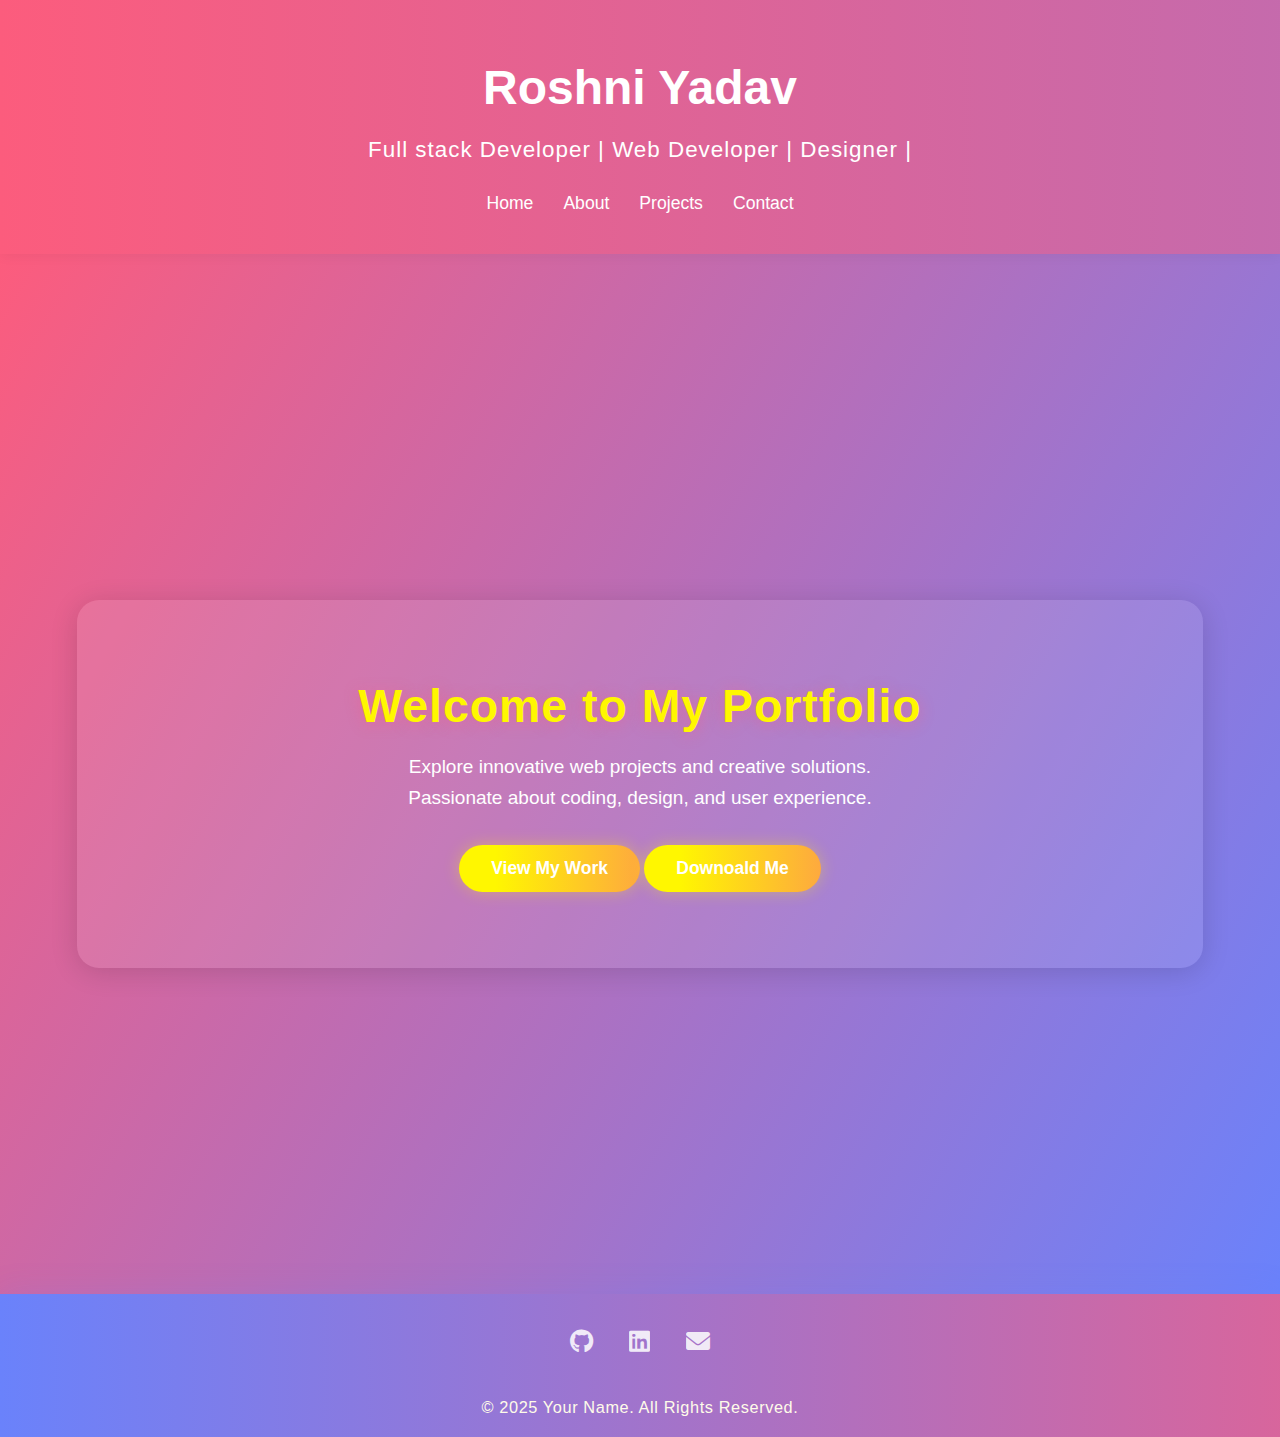
<file: index.html>
<!DOCTYPE html>
<html lang="en">
<head>
  <meta charset="UTF-8">
  <meta name="viewport" content="width=device-width, initial-scale=1.0">
  <title>Your Name - Portfolio</title>
  <link rel="stylesheet" href="style.css"> <!-- Or use internal style -->
  <link rel="stylesheet" href="https://cdnjs.cloudflare.com/ajax/libs/font-awesome/6.0.0/css/all.min.css">

</head>
<body>
  <header class="portfolio-header">
    <div class="container">
      <h1>Roshni Yadav</h1>
      <p class="subtitle">Full stack Developer | Web Developer | Designer |</p>
      <nav>
        <ul>
          <li><a href="/">Home</a></li>
          <li><a href="about.html">About</a></li>
          <li><a href="project.html">Projects</a></li>
          <li><a href="contact.html">Contact</a></li>
        </ul>
      </nav>
    </div>
  </header>
 
<section class="home-section">
  <div class="home-container">
    <div class="welcome-content">
      <h1>Welcome to My Portfolio</h1>
      <p>
        Explore innovative web projects and creative solutions.<br>
        Passionate about coding, design, and user experience.
      </p>
      <a href="project.html" class="home-btn">View My Work</a>
      <a href="https://drive.google.com/file/d/1DohUEi0daZs3UheD3e2JfSILtFPoRewf/view?usp=drive_link" class="home-btn">Downoald Me</a>
    </div>
    
  </div>
</section>



<footer class="portfolio-footer">
  <div class="footer-container">
    <div class="footer-socials">
      <a href="https://github.com/roshniyadav00001" target="_blank" aria-label="GitHub"><i class="fab fa-github"></i></a>
      <a href="https://linkedin.com/in/roshni-yadav-176b7527a" target="_blank" aria-label="LinkedIn"><i class="fab fa-linkedin"></i></a>
      <a href="mailto:roshniyadav00001@gmail.com" aria-label="Email"><i class="fas fa-envelope"></i></a>
    </div>
    <p class="footer-copy">
      &copy; 2025 Your Name. All Rights Reserved.
    </p>
  </div>
</footer>


 
</body>
</html>
</file>
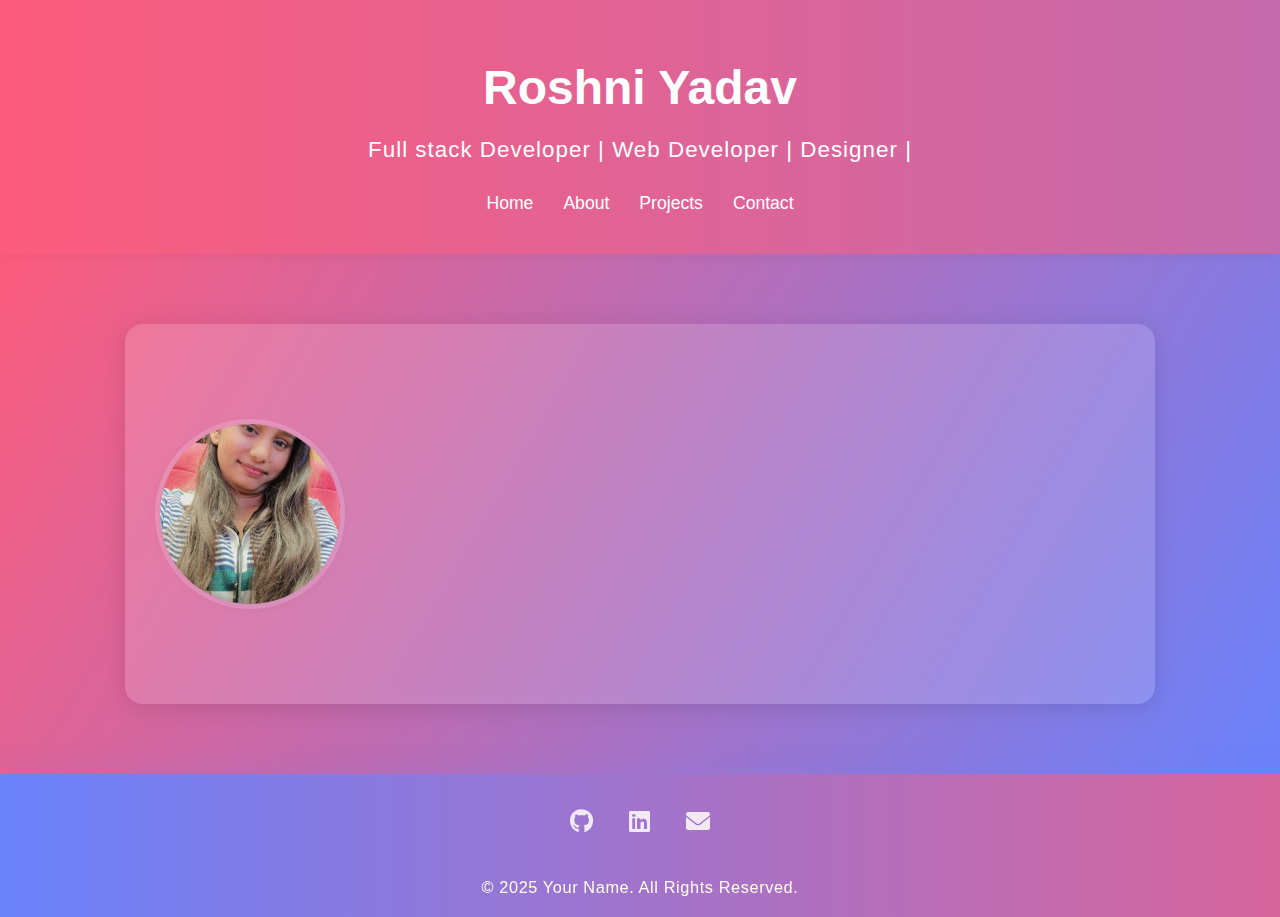
<file: about.html>
<!DOCTYPE html>
<html lang="en">
<head>
  <meta charset="UTF-8">
  <meta name="viewport" content="width=device-width, initial-scale=1.0">
  <title>About Me</title>
  <link rel="stylesheet" href="about.css">
   <link rel="stylesheet" href="https://cdnjs.cloudflare.com/ajax/libs/font-awesome/6.0.0/css/all.min.css">
</head>
<body>
   <header class="portfolio-header">
    <div class="container">
      <h1>Roshni Yadav</h1>
      <p class="subtitle">Full stack Developer | Web Developer | Designer |</p>
      <nav>
        <ul>
          <li><a href="/">Home</a></li>
          <li><a href="about.html">About</a></li>
          <li><a href="project.html">Projects</a></li>
          <li><a href="contact.html">Contact</a></li>
        </ul>
      </nav>
    </div>
  </header>
  <section class="about-section" id="about">
    <div class="about-container">
      <img src="Snapchat-1958106701.jpg" alt="" class="about-photo">
      <div class="about-content">
        <h2>About Me</h2>
        <p>
          Hi! I'm <strong>Roshni Yadav</strong>, a passionate web developer and designer dedicated to creating beautiful, functional digital experiences. My interests include Frontend develoment, interactive web apps, and creative coding.
        </p>
        <div class="about-details">
          <p><b>Email:</b>roshniyadav00001@gmail.com</p>
          <p><b>Location:</b> Kanpur, India</p>
        </div>
        <a class="about-btn" href="project.html">See My Projects</a>
      </div>
    </div>
  </section>
  <footer class="portfolio-footer">
  <div class="footer-container">
    <div class="footer-socials">
      <a href="https://github.com/roshniyadav00001" target="_blank" aria-label="GitHub"><i class="fab fa-github"></i></a>
      <a href="https://linkedin.com/in/roshni-yadav-176b7527a" target="_blank" aria-label="LinkedIn"><i class="fab fa-linkedin"></i></a>
      <a href="mailto:roshniyadav00001@gmail.com" aria-label="Email"><i class="fas fa-envelope"></i></a>
    </div>
    <p class="footer-copy">
      &copy; 2025 Your Name. All Rights Reserved.
    </p>
  </div>
</footer>
</body>
</html>
</file>
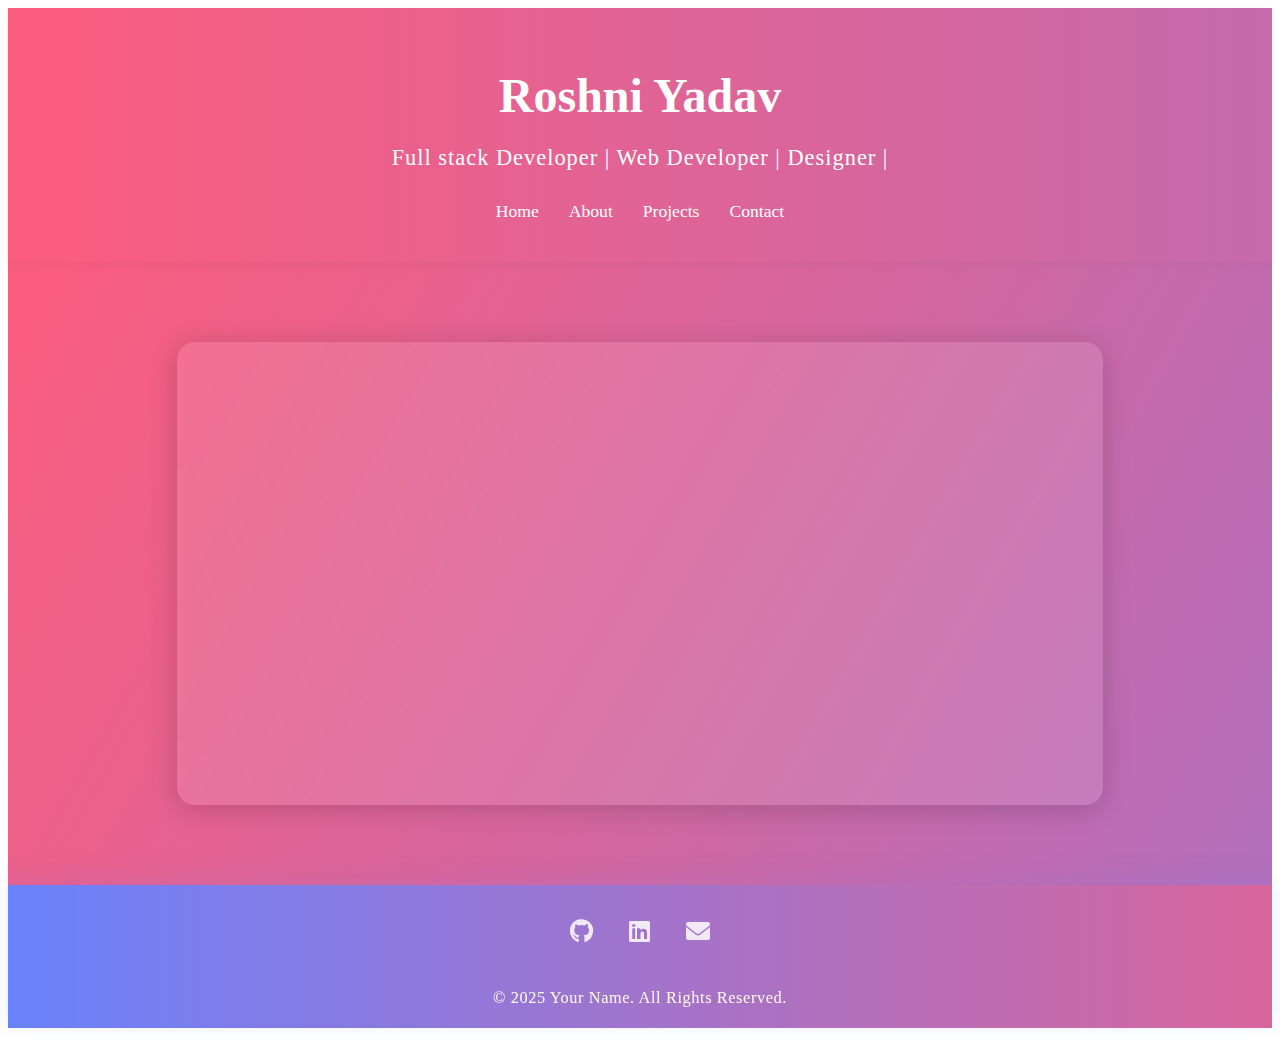
<file: contact.html>
<!DOCTYPE html>
<html lang="en">
<head>
    <meta charset="UTF-8">
    <meta name="viewport" content="width=device-width, initial-scale=1.0">
     <link rel="stylesheet" href="contact.css">
     <link rel="stylesheet" href="https://cdnjs.cloudflare.com/ajax/libs/font-awesome/6.0.0/css/all.min.css">
    <title>Document</title>
</head>
<body>

   <header class="portfolio-header">
    <div class="container">
      <h1>Roshni Yadav</h1>
      <p class="subtitle">Full stack Developer | Web Developer | Designer |</p>
      <nav>
        <ul>
          <li><a href="/">Home</a></li>
          <li><a href="about.html">About</a></li>
          <li><a href="project.html">Projects</a></li>
          <li><a href="contact.html">Contact</a></li>
        </ul>
      </nav>
    </div>
  </header>
  <section class="contact-section" id="contact">
  <div class="contact-container">
    <div class="contact-info">
      <h2>Contact Me</h2>
      <p>Want to work together or have a question? Send me a message!</p>
      <ul>
        <li><b>Email:</b> roshniyadav00001@gmail.com</li>
        <li><b>Phone:</b> +91 7860630644</li>
        <li><b>Location:</b> Kanpur, India</li>
      </ul>
    </div>
    <form class="contact-form" autocomplete="off">
      <input type="text" placeholder="Your Name" required>
      <input type="email" placeholder="Your Email" required>
      <textarea rows="4" placeholder="Your Message" required></textarea>
      <button type="submit" class="contact-btn">Send Message</button>
    </form>
  </div>
</section>

 <footer class="portfolio-footer">
  <div class="footer-container">
    <div class="footer-socials">
      <a href="https://github.com/roshniyadav00001" target="_blank" aria-label="GitHub"><i class="fab fa-github"></i></a>
      <a href="https://linkedin.com/in/roshni-yadav-176b7527a" target="_blank" aria-label="LinkedIn"><i class="fab fa-linkedin"></i></a>
      <a href="mailto:roshniyadav00001@gmail.com" aria-label="Email"><i class="fas fa-envelope"></i></a>
    </div>
    <p class="footer-copy">
      &copy; 2025 Your Name. All Rights Reserved.
    </p>
  </div>
</footer>

    
</body>
</html>
</file>
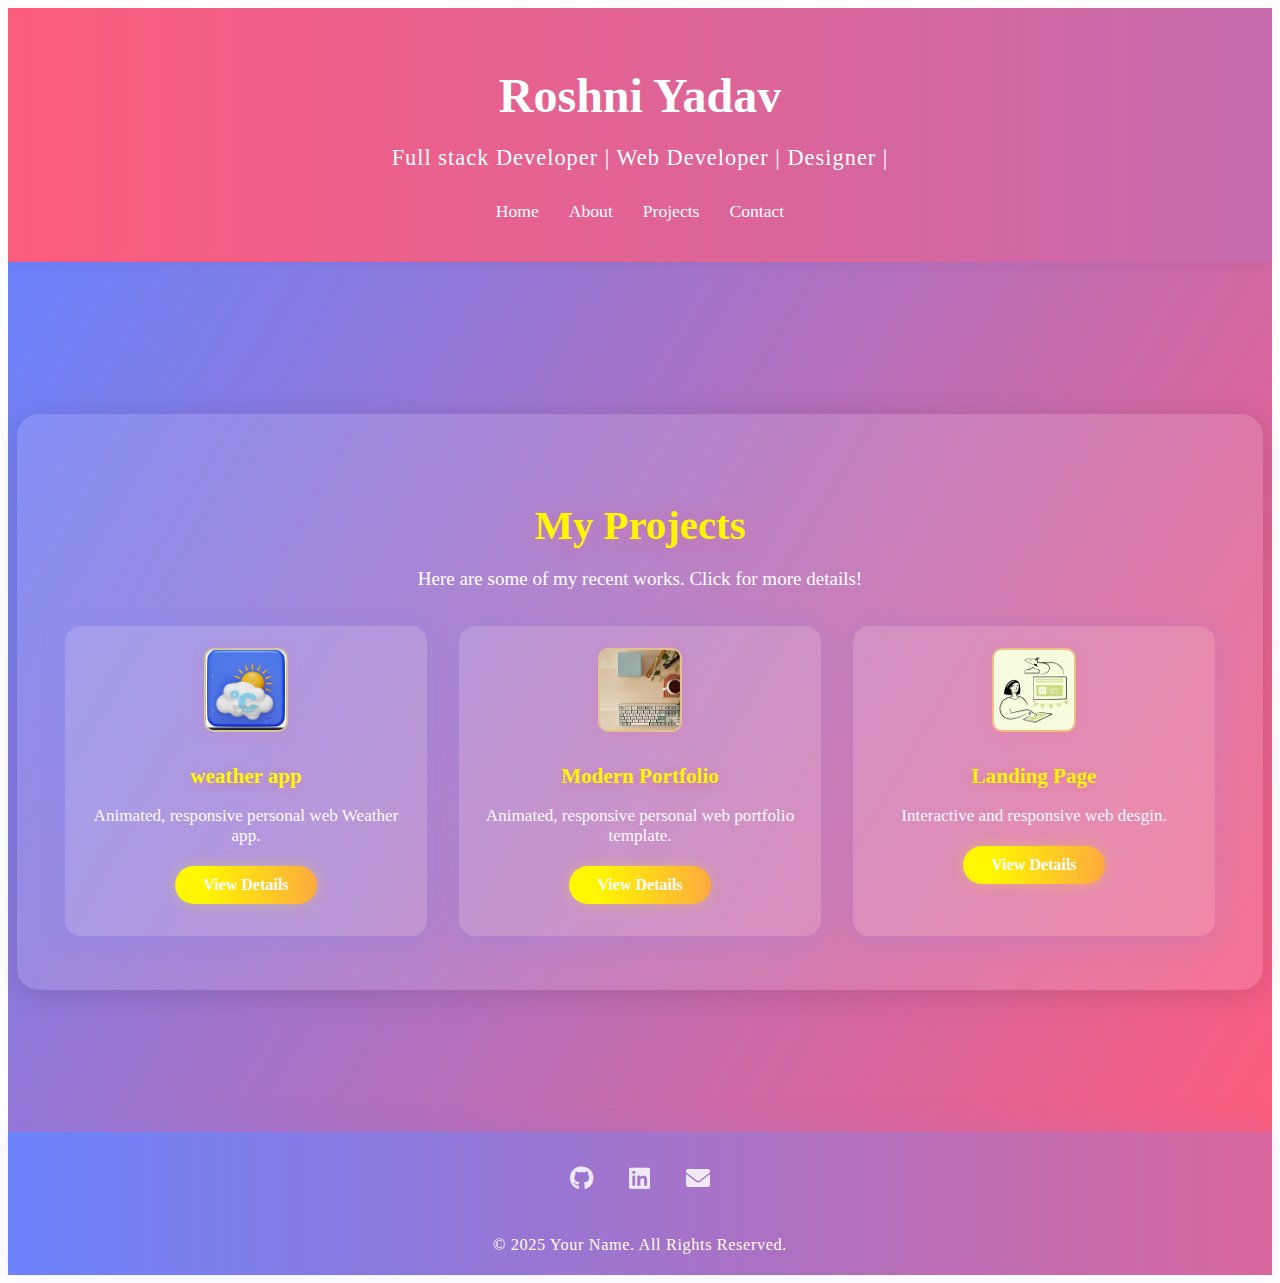
<file: project.html>
<!DOCTYPE html>
<html lang="en">
<head>
    <meta charset="UTF-8">
    <meta name="viewport" content="width=device-width, initial-scale=1.0">
    <title>My Portfolio</title>
    <link rel="stylesheet" href="project.css">
    <link rel="stylesheet" href="https://cdnjs.cloudflare.com/ajax/libs/font-awesome/6.0.0/css/all.min.css">
</head>
<body>
    <header class="portfolio-header">
    <div class="container">
      <h1>Roshni Yadav</h1>
      <p class="subtitle">Full stack Developer | Web Developer | Designer |</p>
      <nav>
        <ul>
          <li><a href="/">Home</a></li>
          <li><a href="about.html">About</a></li>
          <li><a href="project.html">Projects</a></li>
          <li><a href="contact.html">Contact</a></li>
        </ul>
      </nav>
    </div>
  </header>
    <section class="projects-section" id="projects">
  <div class="projects-container">
    <h2>My Projects</h2>
    <p class="projects-intro">
      Here are some of my recent works. Click for more details!
    </p>
    <div class="projects-grid">
      <div class="project-card">
        <img src="project1.webp" alt="">
        <h3>weather app</h3>
        <p>Animated, responsive personal web Weather app.</p>
        <a href="https://roshniyadav00001.github.io/weather/" class="project-link">View Details</a>
      </div>
      <div class="project-card">
        <img src="project2.jfif" alt="Project 2">
        <h3>Modern Portfolio</h3>
        <p>Animated, responsive personal web portfolio template.</p>
        <a href="sparkling-naiad-ecae7f.netlify.app/" class="project-link">View Details</a>
      </div>
      <div class="project-card">
        <img src="project3.png" alt="Project 3">
        <h3>Landing Page</h3>
        <p>Interactive  and responsive web desgin.</p>
        <a href="https://roshniyadav00001.github.io/portfolio/" class="project-link">View Details</a>
      </div>
    
    </div>
  </div>
</section>
 <footer class="portfolio-footer">
  <div class="footer-container">
    <div class="footer-socials">
      <a href="https://github.com/roshniyadav00001" target="_blank" aria-label="GitHub"><i class="fab fa-github"></i></a>
      <a href="https://linkedin.com/in/roshni-yadav-176b7527a" target="_blank" aria-label="LinkedIn"><i class="fab fa-linkedin"></i></a>
      <a href="mailto:roshniyadav00001@gmail.com" aria-label="Email"><i class="fas fa-envelope"></i></a>
    </div>
    <p class="footer-copy">
      &copy; 2025 Your Name. All Rights Reserved.
    </p>
  </div>
</footer>
</body>
</html>
</file>
<file: style.css>
@keyframes fadeIn {
  from { opacity: 0; transform: translateY(-20px); }
  to { opacity: 1; transform: translateY(0); }
}


@keyframes gradientShift {
  0% { background-position: 0% 50%; }
  50% { background-position: 100% 50%; }
  100% { background-position: 0% 50%; }
}

body {
  margin: 0;
  font-family: 'Segoe UI', Arial, sans-serif;
  background: #f3f4f6;
  color: #333;
}

.portfolio-header {
  animation: gradientShift 15s ease infinite, fadeIn 1s ease forwards;
  background: linear-gradient(270deg, #6a82fb, #fc5c7d, #6a82fb, #fc5c7d);
  background-size: 800% 800%;
  color: #fff;
  padding: 60px 0 40px 0;
  text-align: center;
  box-shadow: 0 2px 12px rgba(0,0,0,0.05);
  position: relative;
  overflow: hidden;
}

.portfolio-header .container {
  max-width: 800px;
  margin: 0 auto;
}

.portfolio-header h1 {
  margin: 0 0 10px 0;
  font-size: 3rem;
  font-weight: 700;
  animation: fadeIn 1.5s ease forwards;
}

.subtitle {
  font-size: 1.4rem;
  margin-bottom: 30px;
  font-weight: 300;
  letter-spacing: 1px;
  animation: fadeIn 2s ease forwards;
}

.portfolio-header nav ul {
  list-style: none;
  padding: 0;
  margin: 30px 0 0 0;
  display: flex;
  justify-content: center;
  gap: 30px;
  animation: fadeIn 2.5s ease forwards;
}

.portfolio-header nav ul li {
  display: inline;
}

.portfolio-header nav ul li a {
  color: #fff;
  text-decoration: none;
  font-size: 1.1rem;
  font-weight: 500;
  transition: color 0.4s, transform 0.3s;
}

.portfolio-header nav ul li a:hover {
  color: #fff700;
  text-decoration: underline;
  transform: scale(1.1);
}


/* Home Section Styles */
@keyframes homeFadeIn {
  from { opacity: 0; transform: translateY(35px);}
  to { opacity: 1; transform: translateY(0);}
}

.home-section {
  background: linear-gradient(120deg, #fc5c7d 0%, #6a82fb 100%);
  min-height: 100vh;
  padding: 80px 0 60px 0;
  display: flex;
  align-items: center;
  justify-content: center;
}

.home-container {
  max-width: 1050px;
  width: 94%;
  margin: auto;
  background: rgba(255,255,255,0.10);
  border-radius: 22px;
  box-shadow: 0 4px 28px rgba(0,0,0,0.14);
  padding: 48px 38px;
  display: flex;
  flex-direction: column;
  gap: 46px;
  animation: homeFadeIn 1.2s ease;
}

.welcome-content {
  text-align: center;
  color: #fff;
  margin-bottom: 28px;
  animation: homeFadeIn 1.3s ease;
}

.welcome-content h1 {
  font-size: 2.9rem;
  font-weight: 700;
  margin-bottom: 12px;
  letter-spacing: 1px;
  color: #fff700;
  text-shadow: 0 2px 15px #fc5c7d77;
}

.welcome-content p {
  font-size: 1.19rem;
  line-height: 1.6;
  margin-bottom: 24px;
}

.home-btn {
  display: inline-block;
  background: linear-gradient(90deg, #fff700 10%, #fc5c7d 90%);
  background-size: 200% 100%;
  color: #fff;
  font-weight: 600;
  font-size: 1.09rem;
  border: none;
  border-radius: 28px;
  padding: 13px 32px;
  margin-top: 8px;
  text-decoration: none;
  box-shadow: 0 0 16px #fff70055;
  cursor: pointer;
  transition: background-position 0.4s, transform 0.25s;
}

.home-btn:hover {
  background-position: 100% 0;
  color: #fff;
  transform: scale(1.08);
  box-shadow: 0 6px 36px #fc5c7d99;
}

/* Project Showcase */
.project-showcase {
  display: flex;
  gap: 30px;
  justify-content: center;
  flex-wrap: wrap;
}

.project-card {
  background: rgba(255,255,255,0.15);
  border-radius: 18px;
  box-shadow: 0 2px 18px #6a82fb33;
  max-width: 300px;
  min-width: 220px;
  flex: 1 1 200px;
  text-align: center;
  color: #fff;
  padding: 22px 16px 28px 16px;
  animation: homeFadeIn 1.4s ease;
  transition: transform 0.23s, box-shadow 0.23s;
}
.project-card:hover {
  transform: translateY(-12px) scale(1.04) rotate(-2deg);
  box-shadow: 0 6px 32px #fc5c7d88;
}

.project-card img {
  width: 85px;
  height: 85px;
  object-fit: cover;
  border-radius: 12px;
  margin-bottom: 14px;
  box-shadow: 0 2px 10px #fc5c7d33;
  background: #fff3;
}

/* Responsive Design */
@media (max-width: 900px) {
  .home-container {
    padding: 30px 10px;
  }
  .project-showcase {
    gap: 18px;
  }
}

@media (max-width: 700px) {
  .home-section {
    padding: 35px 0 20px 0;
  }
  .home-container {
    gap: 26px;
    padding: 14px 3vw;
  }
  .welcome-content h1 {
    font-size: 2.1rem;
  }
  .project-showcase {
    flex-direction: column;
    gap: 20px;
    align-items: center;
  }
  .project-card {
    min-width: 0;
    width: 97%;
    padding: 18px 6px 24px 6px;
  }
}






@keyframes footerFadeIn {
  from { opacity: 0; transform: translateY(30px);}
  to { opacity: 1; transform: translateY(0);}
}
@keyframes gradientFooterShift {
  0%,100% { background-position: 0% 50%;}
  50% { background-position: 100% 50%;}
}

.portfolio-footer {
  background: linear-gradient(90deg, #6a82fb, #fc5c7d, #fff700, #6a82fb);
  background-size: 400% 400%;
  animation: gradientFooterShift 16s linear infinite, footerFadeIn 1.2s ease;
  color: #fff;
  padding: 34px 0 20px 0;
  box-shadow: 0 -4px 28px #6a82fb22;
  text-align: center;
  width: 100%;
  position: relative;
}

.footer-container {
  width: 95%;
  max-width: 1050px;
  margin: auto;
  display: flex;
  flex-direction: column;
  align-items: center;
  gap: 15px;
}

.footer-socials {
  margin-bottom: 10px;
}

.footer-socials a {
  color: #fff;
  font-size: 1.5rem;
  margin: 0 16px;
  display: inline-block;
  transition: color 0.3s, transform 0.22s;
  opacity: 0.85;
}
.footer-socials a:hover {
  color: #fff700;
  transform: scale(1.18) rotate(-8deg);
  opacity: 1;
}

.footer-copy {
  font-size: 1.02rem;
  color: #fffbe9;
  letter-spacing: 0.6px;
  margin-bottom: 0;
}

/* Mobile responsiveness */
@media (max-width: 700px) {
  .portfolio-footer {
    padding: 22px 0 13px 0;
  }
  .footer-container {
    width: 99%;
    gap: 11px;
  }
  .footer-socials a {
    margin: 0 10px;
    font-size: 1.3rem;
  }
  .footer-copy {
    font-size: 0.96rem;
  }
}
</file>
<file: about.css>
/* Keyframes for subtle entrance/fade-in effects */
@keyframes aboutFadeIn {
  from { opacity: 0; transform: translateY(40px); }
  to { opacity: 1; transform: translateY(0); }
}

@keyframes photoBounce {
  0%, 100% { transform: scale(1);}
  50% { transform: scale(1.05);}
}


@keyframes gradientShift {
  0% { background-position: 0% 50%; }
  50% { background-position: 100% 50%; }
  100% { background-position: 0% 50%; }
}

body {
  margin: 0;
  font-family: 'Segoe UI', Arial, sans-serif;
  background: #f3f4f6;
  color: #333;
}

.portfolio-header {
  animation: gradientShift 15s ease infinite, fadeIn 1s ease forwards;
  background: linear-gradient(270deg, #6a82fb, #fc5c7d, #6a82fb, #fc5c7d);
  background-size: 800% 800%;
  color: #fff;
  padding: 60px 0 40px 0;
  text-align: center;
  box-shadow: 0 2px 12px rgba(0,0,0,0.05);
  position: relative;
  overflow: hidden;
}

.portfolio-header .container {
  max-width: 800px;
  margin: 0 auto;
}

.portfolio-header h1 {
  margin: 0 0 10px 0;
  font-size: 3rem;
  font-weight: 700;
  animation: fadeIn 1.5s ease forwards;
}

.subtitle {
  font-size: 1.4rem;
  margin-bottom: 30px;
  font-weight: 300;
  letter-spacing: 1px;
  animation: fadeIn 2s ease forwards;
}

.portfolio-header nav ul {
  list-style: none;
  padding: 0;
  margin: 30px 0 0 0;
  display: flex;
  justify-content: center;
  gap: 30px;
  animation: fadeIn 2.5s ease forwards;
}

.portfolio-header nav ul li {
  display: inline;
}

.portfolio-header nav ul li a {
  color: #fff;
  text-decoration: none;
  font-size: 1.1rem;
  font-weight: 500;
  transition: color 0.4s, transform 0.3s;
}

.portfolio-header nav ul li a:hover {
  color: #fff700;
  text-decoration: underline;
  transform: scale(1.1);
}

/* About Section Styles */
.about-section {
  background: linear-gradient(120deg, #fc5c7d 0%, #6a82fb 100%);
  padding: 70px 0;
  display: flex;
  justify-content: center;
}

.about-container {
  display: flex;
  align-items: center;
  background: rgba(255,255,255,0.15);
  backdrop-filter: blur(4px);
  border-radius: 18px;
  max-width: 960px;
  padding: 40px 35px;
  box-shadow: 0 4px 24px rgba(0,0,0,0.12);
  gap: 48px;
  animation: aboutFadeIn 1.2s ease forwards;
}

.about-photo {
  width: 180px;
  height: 180px;
  border-radius: 50%;
  object-fit: cover;
  box-shadow: 0 2px 12px rgba(100,30,100,0.12), 0 0 0 5px #fff3;
  margin-right: 24px;
  animation: photoBounce 2.5s infinite;
  transition: box-shadow 0.3s, transform 0.3s;
}
.about-photo:hover {
  box-shadow: 0 6px 36px #fc5c7d99, 0 0 0 5px #fc5c7d;
  transform: scale(1.08) rotate(-2deg);
}

.about-content {
  flex: 1;
  color: #fff;
  animation: aboutFadeIn 2s 0.5s ease forwards;
  opacity: 0;
}

.about-content h2 {
  margin-top: 0;
  margin-bottom: 12px;
  font-size: 2.4rem;
  font-weight: 700;
  letter-spacing: 1px;
  color: #fff700;
  text-shadow: 0 1px 6px #fc5c7d77;
  opacity: 0;
  animation: aboutFadeIn 0.8s 0.6s ease forwards;
}

.about-content p {
  margin: 12px 0 20px 0;
  line-height: 1.7;
  font-size: 1.12rem;
  opacity: 0;
  animation: aboutFadeIn 0.8s 1s ease forwards;
}

.about-details p {
  margin: 5px 0;
  color: #fff9;
  font-size: 1.06rem;
  opacity: 0;
  animation: aboutFadeIn 0.8s 1.4s ease forwards;
}

/* Animated, attractive button */
.about-btn {
  display: inline-block;
  background: #fff700;
  color: #fc5c7d;
  border-radius: 28px;
  font-weight: 600;
  padding: 12px 32px;
  margin-top: 20px;
  font-size: 1.1rem;
  text-decoration: none;
  box-shadow: 0 0 16px #fff70055;
  cursor: pointer;
  transition: background 0.3s, color 0.3s, transform 0.25s;
  opacity: 0;
  animation: aboutFadeIn 0.8s 1.8s ease forwards;
}
.about-btn:hover {
  background: #fc5c7d;
  color: #fff; 
  transform: scale(1.07);
  box-shadow: 0 4px 26px #6a82fb99;
}

/* Responsive adjustments */
@media (max-width: 700px) {
  .about-container {
    flex-direction: column;
    gap: 25px;
    padding: 35px 18px;
    text-align: center;
  }
  .about-photo {
    margin: 0 auto 12px auto;
  }
}



@keyframes footerFadeIn {
  from { opacity: 0; transform: translateY(30px);}
  to { opacity: 1; transform: translateY(0);}
}
@keyframes gradientFooterShift {
  0%,100% { background-position: 0% 50%;}
  50% { background-position: 100% 50%;}
}

.portfolio-footer {
  background: linear-gradient(90deg, #6a82fb, #fc5c7d, #fff700, #6a82fb);
  background-size: 400% 400%;
  animation: gradientFooterShift 16s linear infinite, footerFadeIn 1.2s ease;
  color: #fff;
  padding: 34px 0 20px 0;
  box-shadow: 0 -4px 28px #6a82fb22;
  text-align: center;
  width: 100%;
  position: relative;
}

.footer-container {
  width: 95%;
  max-width: 1050px;
  margin: auto;
  display: flex;
  flex-direction: column;
  align-items: center;
  gap: 15px;
}

.footer-socials {
  margin-bottom: 10px;
}

.footer-socials a {
  color: #fff;
  font-size: 1.5rem;
  margin: 0 16px;
  display: inline-block;
  transition: color 0.3s, transform 0.22s;
  opacity: 0.85;
}
.footer-socials a:hover {
  color: #fff700;
  transform: scale(1.18) rotate(-8deg);
  opacity: 1;
}

.footer-copy {
  font-size: 1.02rem;
  color: #fffbe9;
  letter-spacing: 0.6px;
  margin-bottom: 0;
}

/* Mobile responsiveness */
@media (max-width: 700px) {
  .portfolio-footer {
    padding: 22px 0 13px 0;
  }
  .footer-container {
    width: 99%;
    gap: 11px;
  }
  .footer-socials a {
    margin: 0 10px;
    font-size: 1.3rem;
  }
  .footer-copy {
    font-size: 0.96rem;
  }
}
</file>
<file: contact.css>
@keyframes contactFadeIn {
  from { opacity: 0; transform: translateY(50px); }
  to { opacity: 1; transform: translateY(0); }
}

@keyframes gradientWaves {
  0%, 100% { background-position: 0% 50%; }
  50% { background-position: 100% 50%; }
}


.portfolio-header {
  animation: gradientShift 15s ease infinite, fadeIn 1s ease forwards;
  background: linear-gradient(270deg, #6a82fb, #fc5c7d, #6a82fb, #fc5c7d);
  background-size: 800% 800%;
  color: #fff;
  padding: 60px 0 40px 0;
  text-align: center;
  box-shadow: 0 2px 12px rgba(0,0,0,0.05);
  position: relative;
  overflow: hidden;
}

.portfolio-header .container {
  max-width: 800px;
  margin: 0 auto;
}

.portfolio-header h1 {
  margin: 0 0 10px 0;
  font-size: 3rem;
  font-weight: 700;
  animation: fadeIn 1.5s ease forwards;
}

.subtitle {
  font-size: 1.4rem;
  margin-bottom: 30px;
  font-weight: 300;
  letter-spacing: 1px;
  animation: fadeIn 2s ease forwards;
}

.portfolio-header nav ul {
  list-style: none;
  padding: 0;
  margin: 30px 0 0 0;
  display: flex;
  justify-content: center;
  gap: 30px;
  animation: fadeIn 2.5s ease forwards;
}

.portfolio-header nav ul li {
  display: inline;
}

.portfolio-header nav ul li a {
  color: #fff;
  text-decoration: none;
  font-size: 1.1rem;
  font-weight: 500;
  transition: color 0.4s, transform 0.3s;
}

.portfolio-header nav ul li a:hover {
  color: #fff700;
  text-decoration: underline;
  transform: scale(1.1);
}
.contact-section {
  background: linear-gradient(120deg, #fc5c7d, #6a82fb, #fdc830);
  background-size: 400% 400%;
  animation: gradientWaves 13s linear infinite;
  padding: 80px 0;
  display: flex;
  justify-content: center;
}

.contact-container {
  display: flex;
  gap: 60px;
  background: rgba(255,255,255,0.11);
  backdrop-filter: blur(4px);
  border-radius: 18px;
  box-shadow: 0 4px 28px rgba(0,0,0,0.18);
  padding: 48px 38px;
  max-width: 850px;
  width: 100%;
  animation: contactFadeIn 1.1s ease forwards;
}

.contact-info {
  min-width: 240px;
  color: #fff;
  animation: contactFadeIn 0.7s 0.2s ease forwards;
  opacity: 0;
}

.contact-info h2 {
  color: #fff700;
  margin-bottom: 12px;
  font-size: 2.2rem;
  font-weight: 700;
  letter-spacing: 1px;
}

.contact-info p {
  margin: 12px 0 18px 0;
  font-size: 1.08rem;
}

.contact-info ul {
  padding: 0;
  list-style: none;
  margin: 0;
}

.contact-info li {
  margin-bottom: 6px;
  font-size: 1.05rem;
  display: flex;
  align-items: center;
  gap: 6px;
}

.contact-form {
  flex: 1;
  display: flex;
  flex-direction: column;
  gap: 16px;
  animation: contactFadeIn 1.2s 0.5s ease forwards;
  background: rgba(255,255,255,0.25);
  border-radius: 12px;
  box-shadow: 0 2px 12px #fc5c7d44;
  padding: 28px 24px;
  opacity: 0;
}

.contact-form input,
.contact-form textarea {
  border: none;
  outline: none;
  border-radius: 8px;
  padding: 13px 15px;
  font-size: 1rem;
  background: #fff;
  margin-bottom: 10px;
  box-shadow: 0 2px 10px #6a82fb19;
  transition: box-shadow 0.23s, background 0.23s;
  resize: none;
}

.contact-form input:focus,
.contact-form textarea:focus {
  background: #fffefd;
  box-shadow: 0 0 8px #fc5c7d66;
}

.contact-btn {
  background: linear-gradient(90deg, #fff700 10%, #fc5c7d 90%);
  background-size: 200% 100%;
  color: #fff;
  font-weight: 600;
  font-size: 1.09rem;
  border: none;
  border-radius: 28px;
  padding: 13px 0;
  cursor: pointer;
  box-shadow: 0 3px 16px #fff70055;
  transition: background-position 0.4s, transform 0.23s;
}

.contact-btn:hover {
  background-position: 100% 0;
  color: #fff;
  transform: scale(1.06);
  box-shadow: 0 6px 36px #fc5c7d99;
}

/* Responsive Design: Stack on small screens */
@media (max-width: 750px) {
  .contact-container {
    flex-direction: column;
    gap: 28px;
    padding: 30px 8px;
    align-items: stretch;
  }
  .contact-form {
    padding: 20px 10px;
  }
}


@keyframes footerFadeIn {
  from { opacity: 0; transform: translateY(30px);}
  to { opacity: 1; transform: translateY(0);}
}
@keyframes gradientFooterShift {
  0%,100% { background-position: 0% 50%;}
  50% { background-position: 100% 50%;}
}

.portfolio-footer {
  background: linear-gradient(90deg, #6a82fb, #fc5c7d, #fff700, #6a82fb);
  background-size: 400% 400%;
  animation: gradientFooterShift 16s linear infinite, footerFadeIn 1.2s ease;
  color: #fff;
  padding: 34px 0 20px 0;
  box-shadow: 0 -4px 28px #6a82fb22;
  text-align: center;
  width: 100%;
  position: relative;
}

.footer-container {
  width: 95%;
  max-width: 1050px;
  margin: auto;
  display: flex;
  flex-direction: column;
  align-items: center;
  gap: 15px;
}

.footer-socials {
  margin-bottom: 10px;
}

.footer-socials a {
  color: #fff;
  font-size: 1.5rem;
  margin: 0 16px;
  display: inline-block;
  transition: color 0.3s, transform 0.22s;
  opacity: 0.85;
}
.footer-socials a:hover {
  color: #fff700;
  transform: scale(1.18) rotate(-8deg);
  opacity: 1;
}

.footer-copy {
  font-size: 1.02rem;
  color: #fffbe9;
  letter-spacing: 0.6px;
  margin-bottom: 0;
}

/* Mobile responsiveness */
@media (max-width: 700px) {
  .portfolio-footer {
    padding: 22px 0 13px 0;
  }
  .footer-container {
    width: 99%;
    gap: 11px;
  }
  .footer-socials a {
    margin: 0 10px;
    font-size: 1.3rem;
  }
  .footer-copy {
    font-size: 0.96rem;
  }
}
</file>
<file: project.css>
@keyframes projectsFadeIn {
  from { opacity: 0; transform: translateY(40px);}
  to { opacity: 1; transform: translateY(0);}
}

@keyframes cardPop {
  0% { transform: scale(0.95);}
  60% { transform: scale(1.03);}
  100% { transform: scale(1);}
}

.portfolio-header {
  animation: gradientShift 15s ease infinite, fadeIn 1s ease forwards;
  background: linear-gradient(270deg, #6a82fb, #fc5c7d, #6a82fb, #fc5c7d);
  background-size: 800% 800%;
  color: #fff;
  padding: 60px 0 40px 0;
  text-align: center;
  box-shadow: 0 2px 12px rgba(0,0,0,0.05);
  position: relative;
  overflow: hidden;
}

.portfolio-header .container {
  max-width: 800px;
  margin: 0 auto;
}

.portfolio-header h1 {
  margin: 0 0 10px 0;
  font-size: 3rem;
  font-weight: 700;
  animation: fadeIn 1.5s ease forwards;
}

.subtitle {
  font-size: 1.4rem;
  margin-bottom: 30px;
  font-weight: 300;
  letter-spacing: 1px;
  animation: fadeIn 2s ease forwards;
}

.portfolio-header nav ul {
  list-style: none;
  padding: 0;
  margin: 30px 0 0 0;
  display: flex;
  justify-content: center;
  gap: 30px;
  animation: fadeIn 2.5s ease forwards;
}

.portfolio-header nav ul li {
  display: inline;
}

.portfolio-header nav ul li a {
  color: #fff;
  text-decoration: none;
  font-size: 1.1rem;
  font-weight: 500;
  transition: color 0.4s, transform 0.3s;
}

.portfolio-header nav ul li a:hover {
  color: #fff700;
  text-decoration: underline;
  transform: scale(1.1);
}

/* Projects Section Styles */
.projects-section {
  background: linear-gradient(120deg, #6a82fb 0%, #fc5c7d 100%);
  padding: 80px 0 70px 0;
  display: flex;
  justify-content: center;
  align-items: flex-start;
  min-height: 80vh;
}

.projects-container {
  width: 96%;
  max-width: 1150px;
  margin: auto;
  background: rgba(255,255,255,0.13);
  border-radius: 22px;
  box-shadow: 0 4px 30px rgba(0,0,0,0.13);
  padding: 54px 48px;
  animation: projectsFadeIn 1.1s ease forwards;
}

.projects-container h2 {
  font-size: 2.55rem;
  font-weight: 800;
  color: #fff700;
  margin-bottom: 14px;
  text-align: center;
  text-shadow: 0 3px 18px #fc5c7d66;
}

.projects-intro {
  color: #fff;
  font-size: 1.19rem;
  text-align: center;
  margin-bottom: 36px;
  animation: projectsFadeIn 1.6s ease forwards;
}

.projects-grid {
  display: grid;
  grid-template-columns: repeat(auto-fit, minmax(285px, 1fr));
  gap: 32px;
}

.project-card {
  background: rgba(255,255,255,0.15);
  border-radius: 16px;
  box-shadow: 0 4px 26px #6a82fb33;
  padding: 22px 16px 32px 16px;
  text-align: center;
  color: #fff;
  transition: transform 0.26s, box-shadow 0.26s;
  position: relative;
  animation: cardPop 0.9s cubic-bezier(.21,.89,.66,1.23);
  opacity: 0;
  animation-fill-mode: forwards;
}

.project-card:nth-child(1) { animation-delay: 0.1s; }
.project-card:nth-child(2) { animation-delay: 0.25s; }
.project-card:nth-child(3) { animation-delay: 0.4s; }

.project-card img {
  width: 80px;
  height: 80px;
  object-fit: cover;
  border-radius: 10px;
  background: #fff3;
  margin-bottom: 13px;
  box-shadow: 0 2.5px 15px #fc5c7d22;
  border: 2.5px solid #fff70055;
  transition: transform 0.22s;
}

.project-card:hover {
  transform: translateY(-15px) scale(1.045) rotate(-2deg);
  box-shadow: 0 12px 40px #fc5c7dbb;
  z-index: 2;
}

.project-card:hover img {
  transform: scale(1.07) rotate(3deg);
}

.project-card h3 {
  margin: 15px 0 11px 0;
  font-size: 1.32rem;
  font-weight: 700;
  color: #fff700;
  text-shadow: 0 1.5px 10px #fc5c7d66;
}

.project-card p {
  font-size: 1.07rem;
  color: #fff;
  opacity: 0.96;
  margin-bottom: 12px;
}

/* Animated 'View Details' button */
.project-link {
  display: inline-block;
  background: linear-gradient(90deg, #fff700 10%, #fc5c7d 90%);
  background-size: 200% 100%;
  color: #fff;
  font-weight: 600;
  border: none;
  border-radius: 22px;
  font-size: 1rem;
  padding: 10px 28px;
  margin-top: 8px;
  text-decoration: none;
  transition: background-position 0.38s, box-shadow 0.23s, color 0.23s;
  box-shadow: 0 0 15px #fff70044;
}

.project-link:hover {
  background-position: 100% 0;
  color: #fff;
  box-shadow: 0 6px 29px #fc5c7d99;
}

/* Stagger fade-in for multiple cards */
.projects-grid .project-card {
  opacity: 1;
  animation: projectsFadeIn 1.1s both;
}

@media (max-width: 950px){
  .projects-container { padding: 30px 10px;}
}

@media (max-width: 700px){
  .projects-section { padding: 28px 0 20px 0;}
  .projects-container { padding: 16px 3vw;}
  .projects-grid { gap: 18px;}
  .projects-container h2 { font-size: 1.6rem;}
}


@keyframes footerFadeIn {
  from { opacity: 0; transform: translateY(30px);}
  to { opacity: 1; transform: translateY(0);}
}
@keyframes gradientFooterShift {
  0%,100% { background-position: 0% 50%;}
  50% { background-position: 100% 50%;}
}

.portfolio-footer {
  background: linear-gradient(90deg, #6a82fb, #fc5c7d, #fff700, #6a82fb);
  background-size: 400% 400%;
  animation: gradientFooterShift 16s linear infinite, footerFadeIn 1.2s ease;
  color: #fff;
  padding: 34px 0 20px 0;
  box-shadow: 0 -4px 28px #6a82fb22;
  text-align: center;
  width: 100%;
  position: relative;
}

.footer-container {
  width: 95%;
  max-width: 1050px;
  margin: auto;
  display: flex;
  flex-direction: column;
  align-items: center;
  gap: 15px;
}

.footer-socials {
  margin-bottom: 10px;
}

.footer-socials a {
  color: #fff;
  font-size: 1.5rem;
  margin: 0 16px;
  display: inline-block;
  transition: color 0.3s, transform 0.22s;
  opacity: 0.85;
}
.footer-socials a:hover {
  color: #fff700;
  transform: scale(1.18) rotate(-8deg);
  opacity: 1;
}

.footer-copy {
  font-size: 1.02rem;
  color: #fffbe9;
  letter-spacing: 0.6px;
  margin-bottom: 0;
}

/* Mobile responsiveness */
@media (max-width: 700px) {
  .portfolio-footer {
    padding: 22px 0 13px 0;
  }
  .footer-container {
    width: 99%;
    gap: 11px;
  }
  .footer-socials a {
    margin: 0 10px;
    font-size: 1.3rem;
  }
  .footer-copy {
    font-size: 0.96rem;
  }
}
</file>
